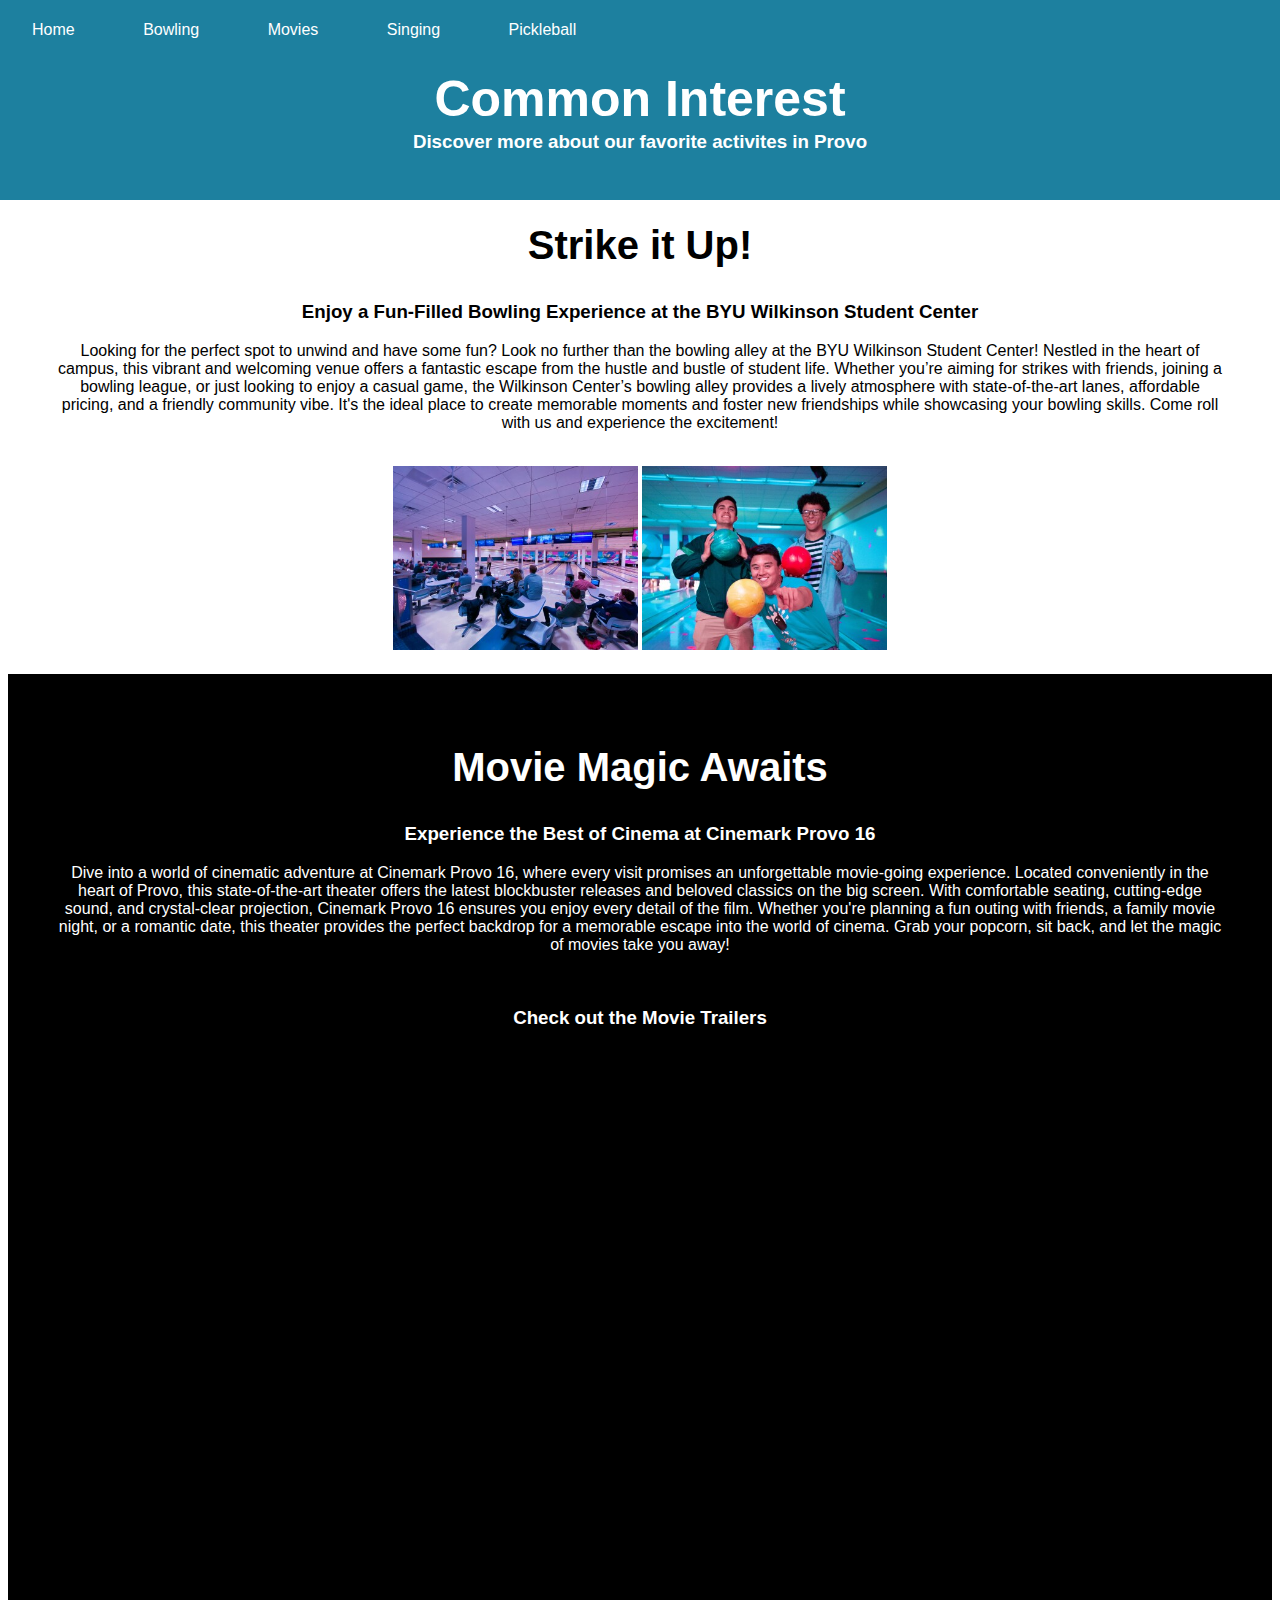
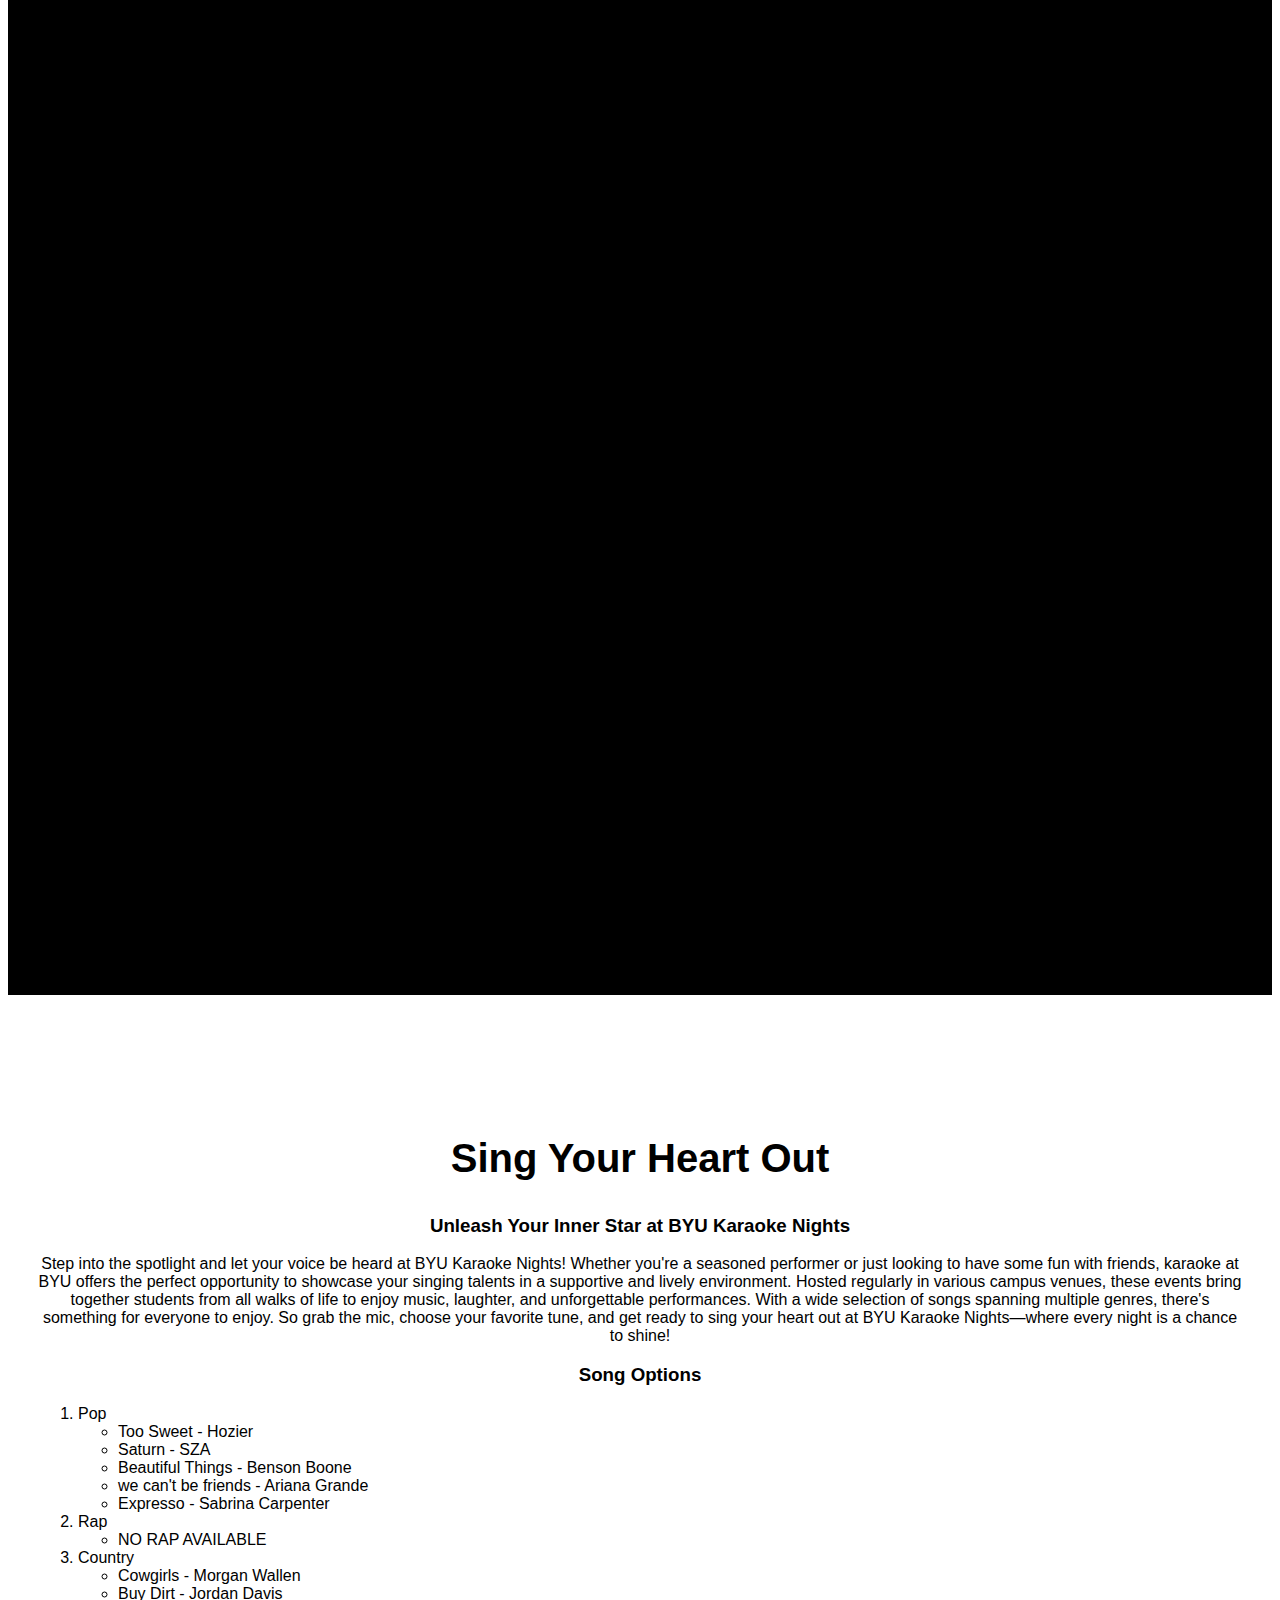
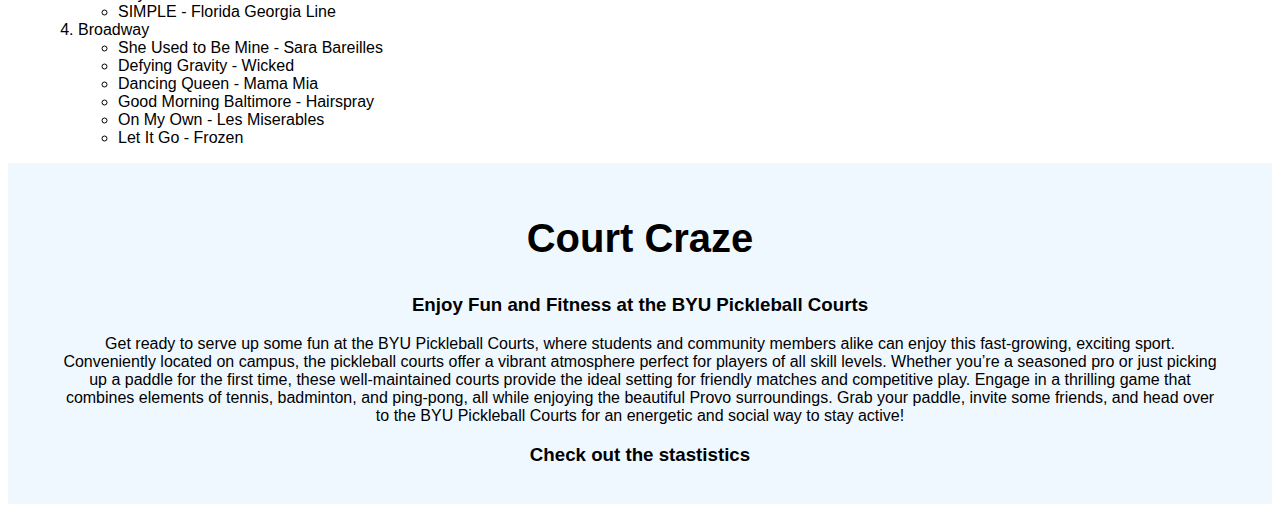
<file: html/common_interest.html>
<!DOCTYPE html>
<html lang="en">

<head>
    <meta charset="UTF-8">
    <meta name="viewport" content="width=device-width, initial-scale=1.0">
    <title>Common Interest</title>
    <link rel="stylesheet" href="../css/common_interests.css" />
</head>

<body>

    <!-- Heading -->
    <div class="Heading">

        <a class="button" href="../index.html">
            Home
        </a>

        <a class="button" href="#bowl">
            Bowling
        </a>

        <a class="button" href="#movie">
            Movies
        </a>

        <a class="button" href="#sing">
            Singing
        </a>

        <a class="button" href="#ball">
            Pickleball
        </a>



        <h1>Common Interest</h1>
        <h3>Discover more about our favorite activites in Provo</h3>
    </div>


    <!-- Bowling-->
    <!-- Tableu Chart -->
    <br id="bowl">
    <br>
    <br>
    <br>
    <br>
    <br>
    <br>
    <br>
    <br>


    <div class="Bowling">
        <!-- photo -->
        <h2>Strike it Up!</h2>
        <h3>Enjoy a Fun-Filled Bowling Experience at the BYU Wilkinson Student Center</h3>
        <p>Looking for the perfect spot to unwind and have some fun? Look no further than the bowling alley at the BYU
            Wilkinson Student Center! Nestled in the heart of campus, this vibrant and welcoming venue offers a
            fantastic escape from the hustle and bustle of student life. Whether you’re aiming for strikes with friends,
            joining a bowling league, or just looking to enjoy a casual game, the Wilkinson Center’s bowling alley
            provides a lively atmosphere with state-of-the-art lanes, affordable pricing, and a friendly community vibe.
            It's the ideal place to create memorable moments and foster new friendships while showcasing your bowling
            skills. Come roll with us and experience the excitement!</p>
        <br>

        <!-- Chart -->

        <img src="../assets/img/brightspotcdn.byu.jpg" alt="Bowling Photo">
        <img src="../assets/img/brightspotcdn.byu-1.jpg" alt="Students with bowling balls" id="movie">
        <br>


    </div>
    <!-- Movies -->
    <!-- Youtube video -->
    <div class="Movies">
        <br>
        <h2>Movie Magic Awaits</h2>
        <h3>Experience the Best of Cinema at Cinemark Provo 16</h3>
        <p>Dive into a world of cinematic adventure at Cinemark Provo 16, where every visit promises an unforgettable
            movie-going experience. Located conveniently in the heart of Provo, this state-of-the-art theater offers the
            latest blockbuster releases and beloved classics on the big screen. With comfortable seating, cutting-edge
            sound, and crystal-clear projection, Cinemark Provo 16 ensures you enjoy every detail of the film. Whether
            you're planning a fun outing with friends, a family movie night, or a romantic date, this theater provides
            the perfect backdrop for a memorable escape into the world of cinema. Grab your popcorn, sit back, and let
            the magic of movies take you away!</p>
        <br>

        <h3>Check out the Movie Trailers</h3>
        <div class="videos"><iframe width="640" height="360" src="https://www.youtube.com/embed/LEjhY15eCx0"
                title="Inside Out 2 | Official Trailer" frameborder="0"
                allow="accelerometer; autoplay; clipboard-write; encrypted-media; gyroscope; picture-in-picture; web-share"
                referrerpolicy="strict-origin-when-cross-origin" allowfullscreen></iframe>
            <iframe width="640" height="360" src="https://www.youtube.com/embed/S3XjsSvwSuU"
                title="THE GARFIELD MOVIE - New Trailer (HD)" frameborder="0"
                allow="accelerometer; autoplay; clipboard-write; encrypted-media; gyroscope; picture-in-picture; web-share"
                referrerpolicy="strict-origin-when-cross-origin" allowfullscreen></iframe>
            <iframe width="640" height="360" src="https://www.youtube.com/embed/LtNYaH61dXY"
                title="Despicable Me 4 | Official Trailer 2" frameborder="0"
                allow="accelerometer; autoplay; clipboard-write; encrypted-media; gyroscope; picture-in-picture; web-share"
                referrerpolicy="strict-origin-when-cross-origin" allowfullscreen></iframe>
            <iframe width="640" height="360" src="https://www.youtube.com/embed/mb2187ZQtBE"
                title="IF | Final Trailer (2024 Movie) - Ryan Reynolds, John Krasinski, Steve Carell" frameborder="0"
                allow="accelerometer; autoplay; clipboard-write; encrypted-media; gyroscope; picture-in-picture; web-share"
                referrerpolicy="strict-origin-when-cross-origin" allowfullscreen></iframe>
        </div>
        <br id="sing">
        <br>
        <br>
        <br>

    </div>

    <br>
    <br>
    <br>
    <br>
    <br>
    <br>







    <!-- Singing-->
    <!-- An unordered list embedded in an ordered list -->
    <div class="Singing">
        <h2>Sing Your Heart Out</h2>
        <h3>Unleash Your Inner Star at BYU Karaoke Nights</h3>
        <p>Step into the spotlight and let your voice be heard at BYU Karaoke Nights! Whether you're a seasoned
            performer or just looking to have some fun with friends, karaoke at BYU offers the perfect opportunity to
            showcase your singing talents in a supportive and lively environment. Hosted regularly in various campus
            venues, these events bring together students from all walks of life to enjoy music, laughter, and
            unforgettable performances. With a wide selection of songs spanning multiple genres, there's something for
            everyone to enjoy. So grab the mic, choose your favorite tune, and get ready to sing your heart out at BYU
            Karaoke Nights—where every night is a chance to shine!</p>

        <h3>Song Options</h3>

        <div style="padding-left: 30px;">
            <ol>
                <li> Pop
                    <ul>
                        <li>Too Sweet - Hozier</li>
                        <li>Saturn - SZA</li>
                        <li>Beautiful Things - Benson Boone</li>
                        <li>we can't be friends - Ariana Grande</li>
                        <li>Expresso - Sabrina Carpenter</li>
                    </ul>
                </li>
                <li>Rap
                    <ul>
                        <li>NO RAP AVAILABLE</li>
                    </ul>
                </li>
                <li>Country
                    <ul>
                        <li>Cowgirls - Morgan Wallen</li>
                        <li>Buy Dirt - Jordan Davis</li>
                        <li id="ball">SIMPLE - Florida Georgia Line</li>
                    </ul>
                </li>
                <li>Broadway
                    <ul>
                        <li>She Used to Be Mine - Sara Bareilles</li>
                        <li>Defying Gravity - Wicked</li>
                        <li>Dancing Queen - Mama Mia</li>
                        <li>Good Morning Baltimore - Hairspray</li>
                        <li>On My Own - Les Miserables</li>
                        <li>Let It Go - Frozen</li>
                    </ul>
                </li>
            </ol>

        </div>
    </div>


    <!-- Pickleball -->
    <!-- Map -->
    <div class="Pickleball">
        <h2> Court Craze</h2>
        <h3>Enjoy Fun and Fitness at the BYU Pickleball Courts</h3>
        <p>Get ready to serve up some fun at the BYU Pickleball Courts, where students and community members alike can
            enjoy this fast-growing, exciting sport. Conveniently located on campus, the pickleball courts offer a
            vibrant atmosphere perfect for players of all skill levels. Whether you’re a seasoned pro or just picking up
            a paddle for the first time, these well-maintained courts provide the ideal setting for friendly matches and
            competitive play. Engage in a thrilling game that combines elements of tennis, badminton, and ping-pong, all
            while enjoying the beautiful Provo surroundings. Grab your paddle, invite some friends, and head over to the
            BYU Pickleball Courts for an energetic and social way to stay active!</p>

        <h3> Check out the stastistics</h3>

        <div class='tableauPlaceholder' id='viz1718641811031' style='position: relative'><noscript><a href='#'><img
                        alt='Courts by State '
                        src='https:&#47;&#47;public.tableau.com&#47;static&#47;images&#47;RG&#47;RGFK8QT57&#47;1_rss.png'
                        style='border: none' /></a></noscript><object class='tableauViz' style='display:none;'>
                <param name='host_url' value='https%3A%2F%2Fpublic.tableau.com%2F' />
                <param name='embed_code_version' value='3' />
                <param name='path' value='shared&#47;RGFK8QT57' />
                <param name='toolbar' value='yes' />
                <param name='static_image'
                    value='https:&#47;&#47;public.tableau.com&#47;static&#47;images&#47;RG&#47;RGFK8QT57&#47;1.png' />
                <param name='animate_transition' value='yes' />
                <param name='display_static_image' value='yes' />
                <param name='display_spinner' value='yes' />
                <param name='display_overlay' value='yes' />
                <param name='display_count' value='yes' />
                <param name='language' value='en-US' />
            </object></div>
        <script
            type='text/javascript'>                    var divElement = document.getElementById('viz1718641811031'); var vizElement = divElement.getElementsByTagName('object')[0]; vizElement.style.width = '100%'; vizElement.style.height = (divElement.offsetWidth * 0.75) + 'px'; var scriptElement = document.createElement('script'); scriptElement.src = 'https://public.tableau.com/javascripts/api/viz_v1.js'; vizElement.parentNode.insertBefore(scriptElement, vizElement);                </script>


    </div>




</body>

</html>
</file>
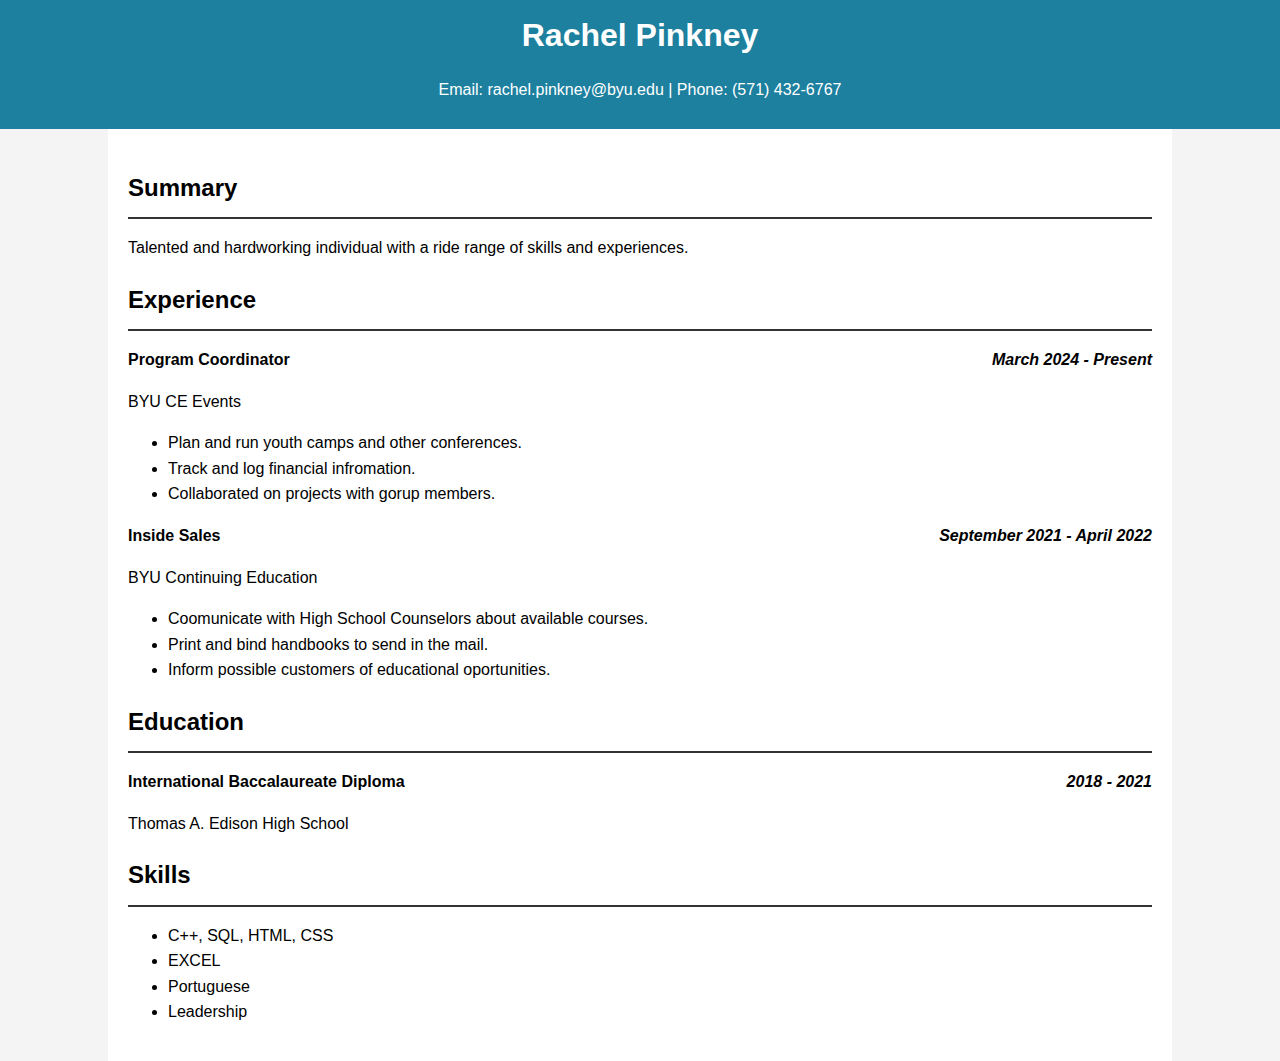
<file: html/Rachel.html>
<!DOCTYPE html>
<html lang="en">
<head>
    <meta charset="UTF-8">
    <meta name="viewport" content="width=device-width, initial-scale=1.0">
    <title>My Resume</title>
    <link rel="stylesheet" href="../css/Rachel.css" />
    
</head>
<body>
    <header>
        <h1>Rachel Pinkney</h1>
        <p>Email: rachel.pinkney@byu.edu | Phone: (571) 432-6767 </p>
    </header>

    <div class="container">
        <section>
            <h2 class="section-title">Summary</h2>
            <p>Talented and hardworking individual with a ride range of skills and experiences.</p>
        </section>

        <section>
            <h2 class="section-title">Experience</h2>
            <div>
                <p class="job-title">Program Coordinator <span class="date">March 2024 - Present</span></p>
                <p>BYU CE Events</p>
                <ul>
                    <li>Plan and run youth camps and other conferences.</li>
                    <li>Track and log financial infromation.</li>
                    <li>Collaborated on projects with gorup members.</li>
                </ul>
            </div>
            <div>
                <p class="job-title">Inside Sales<span class="date">September 2021 - April 2022</span></p>
                <p>BYU Continuing Education</p>
                <ul>
                    <li>Coomunicate with High School Counselors about available courses.</li>
                    <li>Print and bind handbooks to send in the mail.</li>
                    <li>Inform possible customers of educational oportunities.</li>
                </ul>
            </div>
        </section>

        <section>
            <h2 class="section-title">Education</h2>
            <div>
                <p class="education-title">International Baccalaureate Diploma<span class="date">2018 - 2021</span></p>
                <p>Thomas A. Edison High School</p>
            </div>
        </section>

        <section>
            <h2 class="section-title">Skills</h2>
            <ul>
                <li>C++, SQL, HTML, CSS</li>
                <li>EXCEL</li>
                <li>Portuguese</li>
                <li>Leadership</li>
            </ul>
        </section>
    </div>
</body>
</html>
</file>
<file: css/common_interests.css>
body {
    font-family: sans-serif;
    background-color: white;

}

h1 {
    text-align: center;
    font-size: 50px;


}

h2 {
    text-align: center;
    font-size: 40px;
    padding-left: 30px;
    padding-right: 30px;
}

h3 {
    text-align: center;
    padding-left: 30px;
    padding-right: 30px;
}

p {
    text-align: center;
    padding-left: 30px;
    padding-right: 30px;
}

.videos {
    text-align: center;
}

.Heading {
    height: 200px;
    width: 100%;
    background-color: #1D809F;
    position: fixed;
    top: 0;
    left: 0;
    color: white;
    line-height: 10px;

}


.Bowling img {
   
    display: inline-block;
    margin-left: auto;
    margin-right: auto; 
    width: 20%; 
    

}

.Bowling {
    padding: 20px;
    text-align:center;
}

.button {
    background-color: #1D809F;
    /* Green */
    border: none;
    color: white;
    padding: 15px 32px;
    text-align: center;
    text-decoration: none;
    display: inline-block;
    font-size: 16px;
    line-height: 30px;
    
}

.Movies {
    padding: 20px;
    background-color: black;
    color: white;
}

.Pickleball {
    background-color: aliceblue;
    padding: 20px;
}
</file>
<file: css/Rachel.css>
body {
    font-family: Arial, sans-serif;
    line-height: 1.6;
    margin: 0;
    padding: 0;
    background-color: #f4f4f4;
}
.container {
    width: 80%;
    margin: auto;
    overflow: hidden;
    padding: 20px;
    background: #fff;
}
header {
    background: #1D809F;
    color: #fff;
    padding: 10px 0;
    text-align: center;
}
header h1 {
    margin: 0;
}
.section-title {
    border-bottom: 2px solid #333;
    padding-bottom: 10px;
    margin-bottom: 10px;
}
.job-title, .education-title {
    font-weight: bold;
}
.date {
    float: right;
    font-style: italic;
}
</file>
